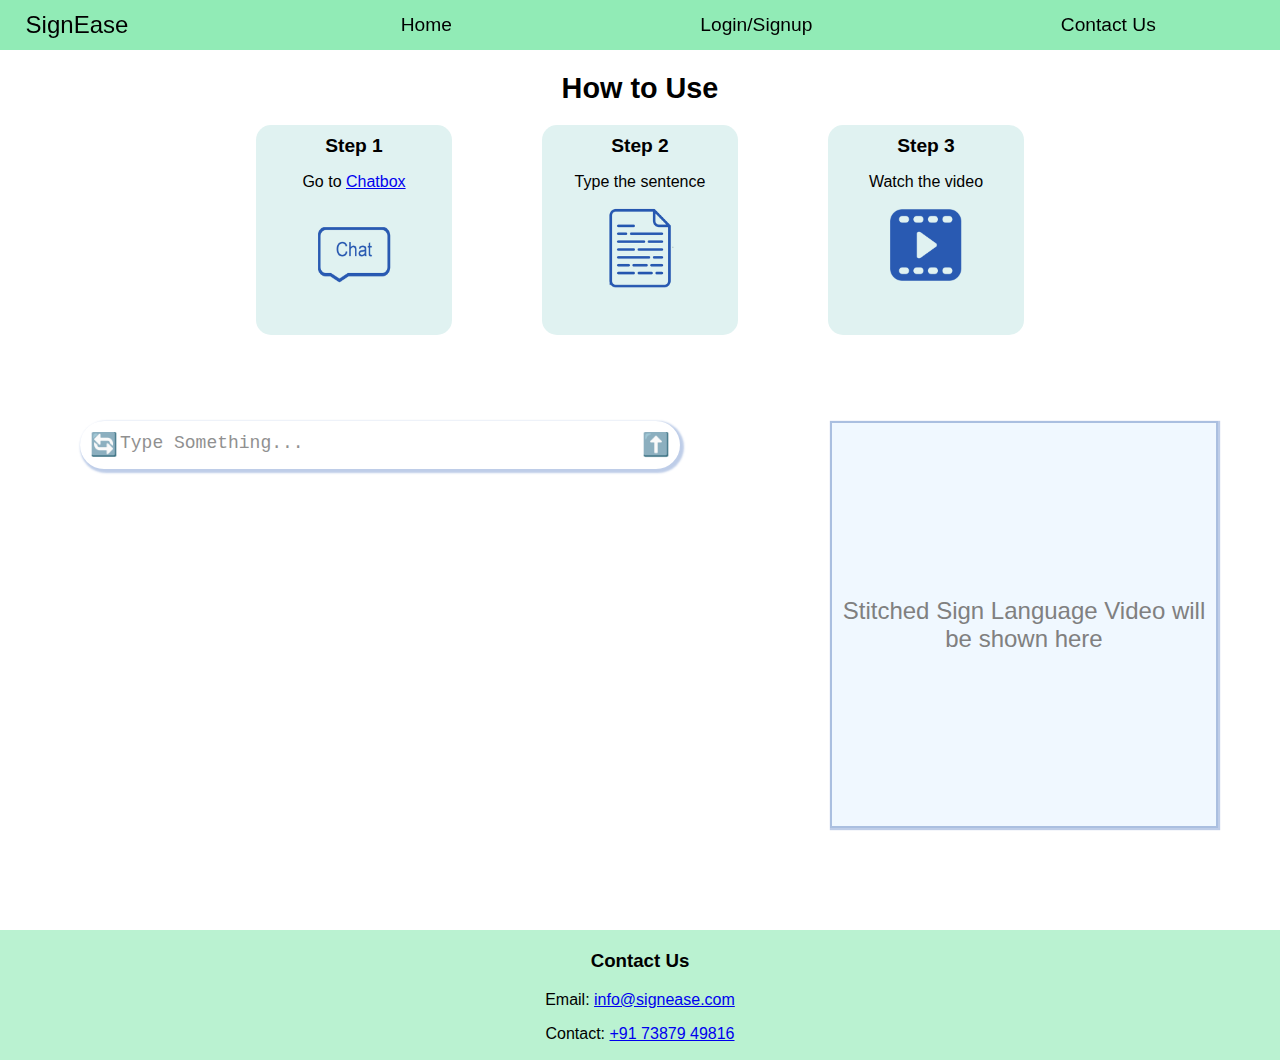
<file: index.html>
<!DOCTYPE html>
<html lang="en">
<head>
    <meta charset="UTF-8">
    <meta name="viewport" content="width=device-width, initial-scale=1.0">
    <title>SignEase</title>
    <link rel="stylesheet" href="style.css">
</head>
<body>
    <nav class="navbar" style="position:fixed; width:100%;">
        <section id="mylogo">
            <h>SignEase</h>
        </section>
        <section id="navbar2">
            <a href="#" id="myhome" style ="display:flex;">Home</a>
            <a href ="login.html" id="mylogin" style="display:flex;" target="_main">Login/Signup</a>
            <a href="#contactus" id="mycontact" style ="display:flex;">Contact Us</a>
        </section>
    </nav>
    <br/> <br/> <br/> <br/>
    <div id="hUse"><h >How to Use</h></div>
    
    <section class="body1">
      
        <div >
            <h>Step 1</h>
            <p>Go to <a href="#chatdiv">Chatbox</a></p>
            <br/>
            <a href="#chatdiv"><img src="image2.png"> </a>
        </div>
         <div>
            <h>Step 2</h>
            <p>Type the sentence</p>
            <img src="image3.png"> 
        </div>
        <div>
            <h>Step 3</h>
            <p>Watch the video</p>
            <img src="image4.png">
        </div>
    </section>
    <br/> <br/>
    <section class="chatbot"> 
        <div id="chatdiv" >   
            <button id="chatrfs">🔄</button> 
            <textarea id="chattext" type="text"  placeholder="Type Something..." required></textarea>   
            <button id="chatbtn" onclick="btnclick()">⬆️</button>
        </div>
        <div class="bodyvdo" id="bodyvdo">
            <div  id="initialMessage">
                <p>Stitched Sign Language Video will be shown here</p>
            </div>
            <div id="statusMessage" style="display: none;">Status Message</div>
            <div>
                <video id="videoPlayer" controls autoplay preload="auto">
                    <source id="videoSource" src="" type="video/mp4">
                </video>
            </div>
        </div>
    </section>

    <br/>
    <br/>
    <br/>
    <br/>

    <section id="contactus">
        <h3>Contact Us</h3>
        <p>Email: <a href="mailto:info@signease.com">info@signease.com</a></p>
        <p>Contact: <a href="tel:+91 73879 49816">+91 73879 49816</a></p>
    </section>

    <script src="https://cdn.jsdelivr.net/npm/bootstrap@5.3.3/dist/js/bootstrap.bundle.min.js"
        integrity="sha384-YvpcrYf0tY3lHB60NNkmXc5s9fDVZLESaAA55NDzOxhy9GkcIdslK1eN7N6jIeHz"
        crossorigin="anonymous"></script>
    <script src="script.js"></script>    
    
</body>
</html>
</file>
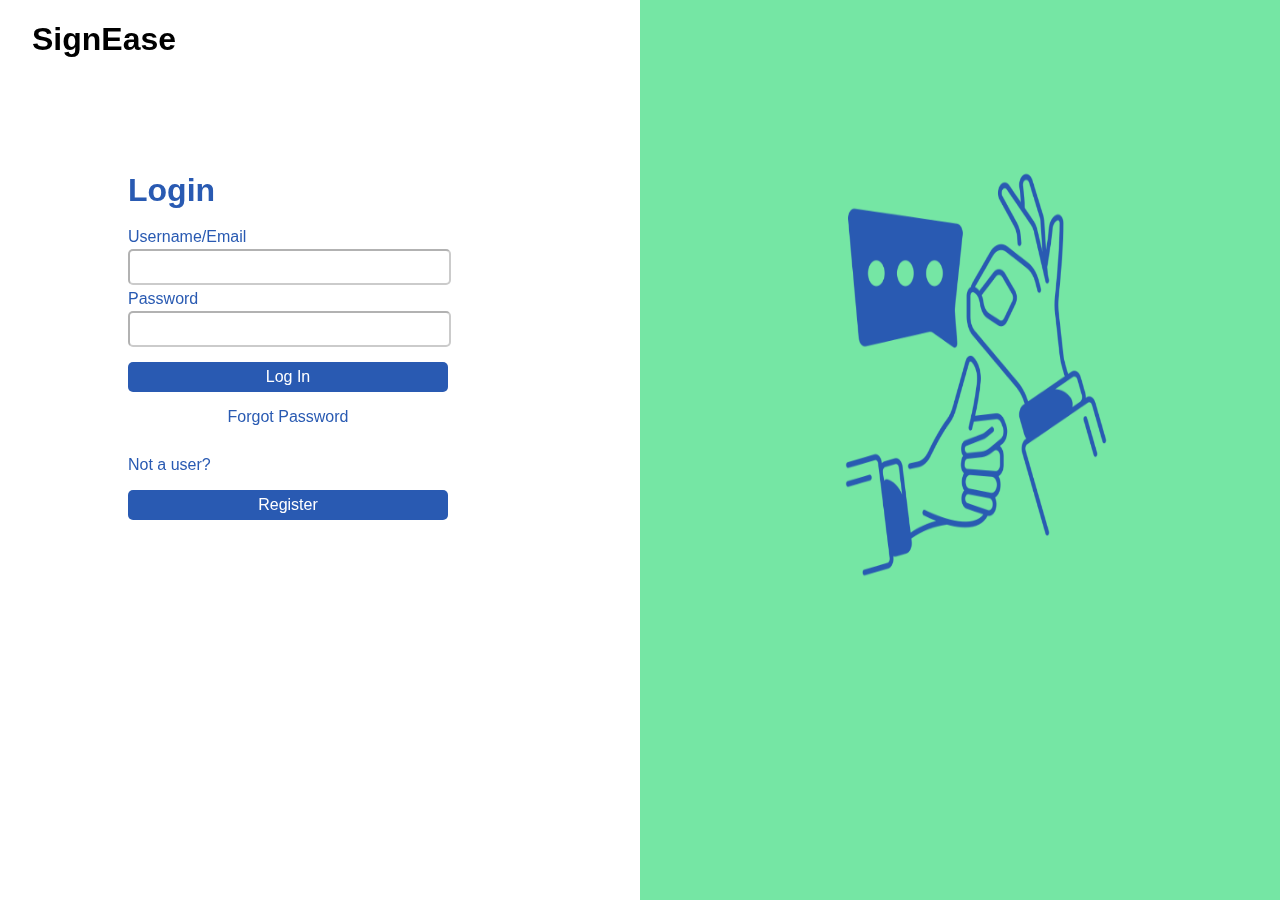
<file: login.html>
<!DOCTYPE html>
<html lang="en">
<head>
    <meta charset="UTF-8">
    <meta name="viewport" content="width=device-width, initial-scale=1.0">
    <title>Document</title>
    <link rel="stylesheet" href="style.css">
</head>
<body class="loginbody">
    <section id="login1">
        <div id="login1div1">
            <a href="login.html"><h1>SignEase</h1></a>
        </div>
        
        <div class="login1div2">
            <form id="signupform" style="display:none">
                <h1 >Welcome</h1>
                <p>Please enter your details</p>
                <label for="name">Name</label><br>
                <input type="text" id="name" name="name" required><br>
                <label for="username">Username</label><br>
                <input type="text" id="username" name="username" required><br>
                <label for="email">Email</label><br>
                <input type="email" id="email" name="email" required><br>
                <label for="password">Password</label><br>
                <input type="password" id="password" name="password" required><br>
    
                <div class="divbtn" id="signupbtn">Generate OTP</div>
            </form>
            <br>
            <form id="OTPform" style="display:none">
                <label for="OTP">Enter OTP</label><br>
                <input type="number" id="OTP" name="OTP"><br>
                <div id="valResbtns">
                    <div class="divbtn" id="validateOTPbtn">Validate OTP</div>
                    <div class="divbtn" id="resendOTPbtn">Resend OTP</div>
                </div>
                <!-- <div class="divbtn" id="submitsignupform">Submit</div> -->
            </form>
        </div>
        <div class="login1div3">
            <form id="loginform">
                <h1>Login</h1>
                <br/>
                <label for="id">Username/Email</label><br>
                <input type="text" id="id" name="id" required><br>
                <label for="logpassword">Password</label><br>
                <input type="password" id="logpassword" name="password" required><br>
                <div class="divbtn" id="loginbtn">Log In</div>
                <div class="divbtn" id="fpbtn">Forgot Password</div><br>
                <p>Not a user?</p>
                <div class="divbtn" id="newsignupbtn">Register</div>
            </form>
            
            
            <form id="forgotpasswordform" style="display:none">
                <label for="forgotpassemail">Enter Email</label><br>
                <input type="email" id="forgotpassemail" name="email">
                <div class="divbtn" id="fpesbtn">Submit</div>
            </form>
    
            <br/> <br/>
            <form id="newpasswordform" style="display:none">
                <label for="newpassword">Enter New Password</label><br>
                <input type="password" id="newpassword" name="password">
                <div class="divbtn" id="npsbtn">Submit</div>
            </form>
        </div>
    </section>
    <section id="login2">
        <img src="image1.png" alt="image" id="login2image1"/>
    </section>

    <script>
        const signupform = document.getElementById('signupform');
        const OTPform = document.getElementById('OTPform');
        const loginform = document.getElementById('loginform');
        const forgotpasswordform = document.getElementById('forgotpasswordform');
        const newpasswordform = document.getElementById('newpasswordform');

        const logoutbtn = document.getElementById('logoutbtn');
        const signupbtn = document.getElementById('signupbtn');
        const validateOTPbtn = document.getElementById('validateOTPbtn');
        const resendOTPbtn = document.getElementById('resendOTPbtn');
        const loginbtn = document.getElementById('loginbtn');
        const fpbtn = document.getElementById('fpbtn');
        const fpesbtn = document.getElementById('fpesbtn');
        const npsbtn = document.getElementById('npsbtn');
        const newsignupbtn=document.getElementById('newsignupbtn');

        const baseurl = 'https://signeaseloginapi-gvhganfcfnb5aqg6.centralindia-01.azurewebsites.net'
        // const baseurl = 'http://127.0.0.1:8000'

        // logoutbtn.addEventListener('click', ()=>{
        //     data = {
        //         'cuid': (localStorage.getItem('cuid') == null)?'':localStorage.getItem('cuid')
        //     }
        //     fetch(`${baseurl}/logOut/`,{
        //         method: 'POST',
        //         headers: {
        //             'Content-Type': 'application/json'
        //         },
        //         body: JSON.stringify(data)
        //     }).then(response =>{
        //         if(!response.ok){
        //             console.log('Something Fucked up!');
        //         }
        //         return response.json()
        //     }).then(message=>{
        //         localStorage.removeItem('cuid');
        //         console.log(message);
        //     }).catch(error=>{
        //         console.error(error);
        //     })

        // })

        newsignupbtn.onclick=function(){
            loginform.style.display='none';
            signupform.style.display='block';
        }

        signupbtn.onclick=function() {
            OTPform.style.display='block';
            const formdata = new FormData(signupform)
            data = {}
            isblank = false;
            console.log(formdata.entries())
            for(let [key, value] of formdata.entries()) {
                console.log(key, value)
                if (formdata.get(key)){
                    data[key] = formdata.get(key)
                }else{
                    console.log(`${key} field is blank!`)
                    isblank = true;
                }
            }
            if(!isblank){
                fetch(`${baseurl}/signUp/`, {
                    method: 'POST',
                    headers: {
                        'Content-Type': 'application/json'
                    },
                    body: JSON.stringify(data)
                }).then(response=>{
                    if(!response.ok){
                        console.log('something fucked up!')
                    }
                    return response.json()
                }).then(message =>{
                    console.log(message)
                }).catch(error=>{
                    console.log(error)
                })
            }
            

        }


        loginbtn.onclick=function(){
            const formdata = new FormData(loginform);
            isblank = false;
            if(!formdata.get('id') || !formdata.get('password')){
                console.log('Fields must not be blank!');
                isblank = true;
            }
            data = {
                'id': formdata.get('id'),
                'password': formdata.get('password'),
                'cuid': (localStorage.getItem('cuid') == null)?'':localStorage.getItem('cuid')
            }

            if(!isblank){
                fetch(`${baseurl}/logIn/`, {
                    method: 'POST',
                    headers: {
                        'Content-Type': 'application/json'
                    },
                    body: JSON.stringify(data)
                }).then(response=>{
                    if(!response.ok){
                        console.log('something fucked up!')
                    }
                    return response.json()
                }).then(message =>{
                    localStorage.setItem('cuid', message.uid)
                    if(message.detail!= 'Incorrect Password!'){
                        window.location.href="login.html";
                    }
                    console.log(message)
                }).catch(error=>{
                    console.log(error)
                })
            }
            
        }


        validateOTPbtn.onclick=function(){
            signupform.style.display='none';
            OTPform.style.display='none';
            const formdata = new FormData(OTPform);
            if(formdata.get('OTP')){
                data = {'OTP': parseInt(formdata.get('OTP'))}
                fetch(`${baseurl}/validateOTP/`, {
                    method: 'POST',
                    headers: {
                        'Content-Type': 'application/json'
                    },
                    body: JSON.stringify(data)
                }).then(response=>{
                    if(!response.ok){
                        console.log('something fucked up!')
                    }
                    return response.json()
                }).then(message =>{
                    if(message.valid && message.otpvalidationfor == 'forgotpassword'){
                        console.log('come here')
                        newpasswordform.style.display = 'block';
                        loginform.style.display='none';
                    }
                    else if(message.valid && message.otpvalidationfor == 'signup'){
                        console.log('come here')
                        loginform.style.display='block';
                    }
                    console.log(message,message.valid, message.otpvalidationfor)
                }).catch(error=>{
                    console.log(error)
                })
            }
        }

        resendOTPbtn.addEventListener('click', () =>{
            fetch(`${baseurl}/resendOTP/`
            ).then(response=>{
                if(!response.ok){
                    console.log('something fucked up!')
                }
                return response.json()
            }).then(message =>{
                console.log(message)
            }).catch(error=>{
                console.log(error)
            })
        })

        fpbtn.onclick=function(){
            forgotpasswordform.style.display = (forgotpasswordform.style.display == 'none') ? 'block':'none';
            loginform.style.display='none';
            newsignupform.style.display='none';
            // forgotpasswordform.style.display='block';
        }

        fpesbtn.onclick=function(){
            forgotpasswordform.style.display='none';
            OTPform.style.display='block';

            const formdata = new FormData(forgotpasswordform);
            if(formdata.get('email')){
                data = {'email': formdata.get('email')}
                fetch(`${baseurl}/forgotPassword/`, {
                    method: 'POST',
                    headers: {
                        'Content-Type': 'application/json'
                    },
                    body: JSON.stringify(data)
                }).then(response=>{
                    if(!response.ok){
                        console.log('something fucked up!')
                    }
                    return response.json()
                }).then(message =>{
                    console.log(message)
                }).catch(error=>{
                    console.log(error)
                })
            }
        }


        npsbtn.onclick=function(){
            const formdata = new FormData(newpasswordform);
            if(formdata.get('password')){
                data = {'password': formdata.get('password')}
                fetch(`${baseurl}/changePassword/`, {
                    method: 'POST',
                    headers: {
                        'Content-Type': 'application/json'
                    },
                    body: JSON.stringify(data)
                }).then(response=>{
                    if(!response.ok){
                        console.log('something fucked up!')
                    }
                    return response.json()
                }).then(message =>{
                    loginform.style.display='block';
                    newpasswordform.style.display='none';
                    console.log(message)
                }).catch(error=>{
                    console.log(error)
                })
            }else{
                console.log("Password field cann't be sent empty!")
            }
        }
    </script>
    <!-- <script src="script.js"></script>     -->
</body>
</html>
</file>
<file: style.css>
/* {
    background-color : rgb(230, 234, 232);
} */
 body{
    margin:0;
    padding:0;
    font-family: Arial, sans-serif;
 }
.navbar{
    background-color:rgba(117,230,164,0.8);
    height: 50px;
    display:flex;
    #mylogo{
        font-size: 1.5em;
        align-self: center;
        width:20%;
        margin-left: 2%;
    }
    #navbar2{
        font-size: 1.2em;
        width:80%;
        display:flex;
        align-items: center;
        justify-content: space-around;
        a:hover{
            border: 2px solid rgb(41,90,178,0.8);
            border-radius: 8px;
            transition:none 2s ease-in-out 0.2s;
        }
    }
    a{
        text-decoration: none;
        color:black;
        padding:8px;
    }
}
#hUse{
    text-align: center;
    font-size: 1.8em;
    width: 100%;
    font-weight: 550;
}
.body1{
    display: flex;
    align-items: center;
    justify-content: space-between;
    height:250px;
    text-align: center;
    padding-left: 20%;
    padding-right: 20%;
    h{
        font-size: 1.2em;
        font-weight: 550;
    }
    div{
        background-color: rgb(224,242,241);
        width: 25%;
        height: 80%;
        border-radius: 15px;
        padding: 10px 2px 0px 2px;
        
        img{
            /* height: 50%; */
            width:40%;
        }
    }
}
    

/* login css */


/* #loginbody{
    /* display:flex;
    flex-direction:row;
    justify-content: flex-end; */
/* } */
.loginbody{
    input{
        width:97%;
        /* border-color:rgb(41,90,178); */
        border-color:rgba(0,0,0,0.3) ;
        height:30px;
        text-align:justify;
        margin-bottom: 5px;
        margin-top: 3px;
        border-radius: 5px;
        font-size: 1em;
        padding-left: 7px;
        outline-color:rgba(0,0,0,0.6) ;
    }
    .divbtn{
        color: white;
        background-color:rgb(41,90,178);
        /* background-color:rgb(117,230,164); */
        border: none;
        border-radius: 5px;
        width: 100%;
        display: flex;
        justify-content: center;
        align-items: center;
        font-size: 1em;
        height:30px;
        margin-top: 10px;
        margin-bottom: 5px;
        cursor: pointer;
    }

    label{
        margin-top: 2px;
        margin-bottom: 1px;
    }
}


#login1{
    position:fixed;
    width:50%;
    height:100%;
    color:rgb(41,90,178);

    #login1div1{
        margin-left: 5%;
        a{
            text-decoration:none;
            color:black;
        }
    }
}
.login1div2, .login1div3 {
    /* border: 2px solid; */
    /* margin:10% 25% 25% 25%; */
    margin-top: 5%;
    margin-left: 20%;
    width: 50% ;
    /* height:50%; */
    /* color:rgb(41,90,178); */

    h1{
        margin-top: 2px;
        margin-bottom: 1px;
    }

    p{
        margin-top: 1px;
    }
}
#valResbtns{
    .divbtn{
        width:48%;
    }
    display: flex;
    justify-content:space-between;
}
#fpbtn{
    color: rgb(41,90,178);
    background-color:white;
    /* background-color:rgb(117,230,164); */
    padding-left: 0;
    text-align: left;
}
.login1div3{
    margin-top: 10%;
}

#login2{
    position:fixed;
    width:50%;
    height:100%;
    margin-left: 50%;
    background-color:rgb(117,230,164);

    img{
        height:50%;
        width:50%;
        padding: 25% 25% 25% 25%;
    }
}




/* chatbot css */

.chatbot{
    display: flex;
    /* background-color:antiquewhite; */
    margin:30px;
}

#chatdiv{
    /* width:90%; */
    /* height:50px; */
    margin-left: 50px;
    justify-content: flex-start;
    width:600px;
    border-radius: 30px;
    box-shadow: 2px 2px 2px 2px rgba(41,90,178,0.3);
    display:flex;
    align-items: center;
    max-height:300px;
    height:48px;
    padding: 0px;
    /* background-color:aquamarine; */


    textarea{
        width:89%;
        padding-top:3px;
        padding-bottom: 0;
        height:28px;
        font-size:18px;
        /* background-color: aqua; */
        border:none;
        outline:none;
        opacity: 0.8;
        /* margin:5px 0px 0px 0px; */
        resize:none;
        max-height:280px;
    }
    /* textarea::-webkit-scrollbar{
        width:0px;
    } */
    button{
        margin: 0;
        padding:0;
        height:30px;
        font-size:1.4em;
        background-color:white;
        border:none;
        cursor: pointer;
        align-self:flex-end;
        margin-bottom: 10px; 
    }
    #chatbtn{
        margin-right: 10px;
    }
    #chatrfs{
        margin-left: 10px;
    }
    
}

.bodyvdo{
    background-color: aliceblue;
    display: flex;
    flex-direction: column;
    width:30vw;
    height:31.5vw;
    padding: 0px;
    text-align: center;
    align-items: center;
    justify-content: center;
    /* height:300px; */
    border:2px solid rgba(100, 134, 194,0.5);
    box-shadow: 1px 1px 1px 1px rgba(41,90,178,0.3);
    margin-left: 150px;

    #videoPlayer{
        width:30vw;
        height:30vw;
        margin:0;
        display: none;
    }
    #initialMessage{
        color: gray;
        font-size: x-large;
        text-align: center;
    }
    /* h{
        position:relative;
        top: 48%;
        font-size: 30px;
        /* transform:translateY(-50%); */
}


#contactus{
    /* display:flex; */
    width:100%;
    background-color: rgba(117,230,164,0.5);
    height: 30%;
    text-align:center;
    padding-top: 1px;
    padding-bottom: 1px;
}
</file>
